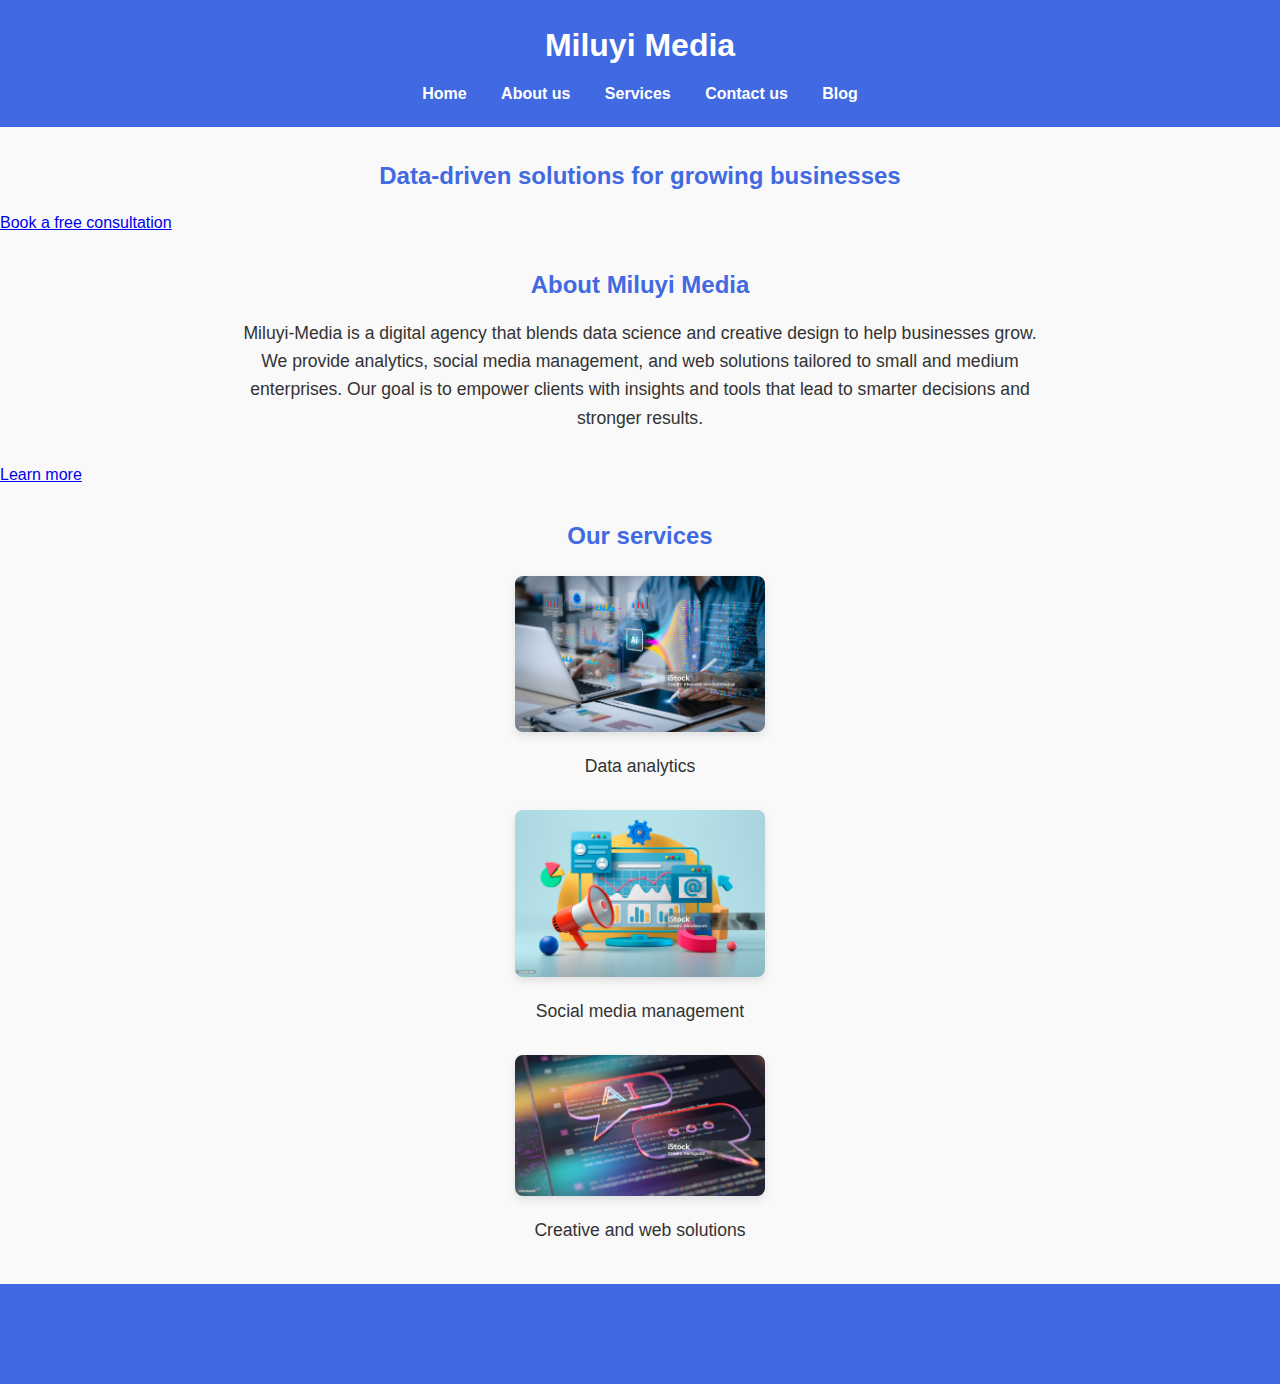
<file: index.html>
<!DOCTYPE html>
<html>
    <title> Miluyi Media</title>  

    <body>
        <header style="background-color: royalblue;">
            <link rel="stylesheet" href="style.css">
            <h1>Miluyi Media</h1>
            <a href="index.html">Home</a>
            <a href="about.html">About us</a>
            <a href="services.html">Services</a>
            <a href="contact.html">Contact us</a>
            <a href="blog.html">Blog</a>
        </header>

        <h2>Data-driven solutions for growing businesses</h2>
        <a href="contact.html
        ">Book a free consultation</a>

 
        <h2>About Miluyi Media</h2>
        <p1>Miluyi-Media is a digital agency that blends data science and creative design to help businesses grow. We provide analytics, social media management, and web solutions tailored to small and medium enterprises. Our goal is to empower clients with insights and tools that lead to smarter decisions and stronger results.</p1>
        <a href="about.html">Learn more</a>

        <h2>Our services</h2>
        <img src="images/istockphoto-1979289147-2048x2048.jpg" alt="" width="250">
        <p>Data analytics</p>
        <img src="images/istockphoto-1222811180-2048x2048.jpg" alt="" width="250">
        <p>Social media management</p>
        <img src="images/istockphoto-1494104649-2048x2048.jpg" alt="" width="250">
        <p>Creative and web solutions</p>


    <footer style="background-color: royalblue; ">
        <h3>copyright @ 2025 Miluyi-Media</h3>
    </footer>

    </body>
</html>
</file>
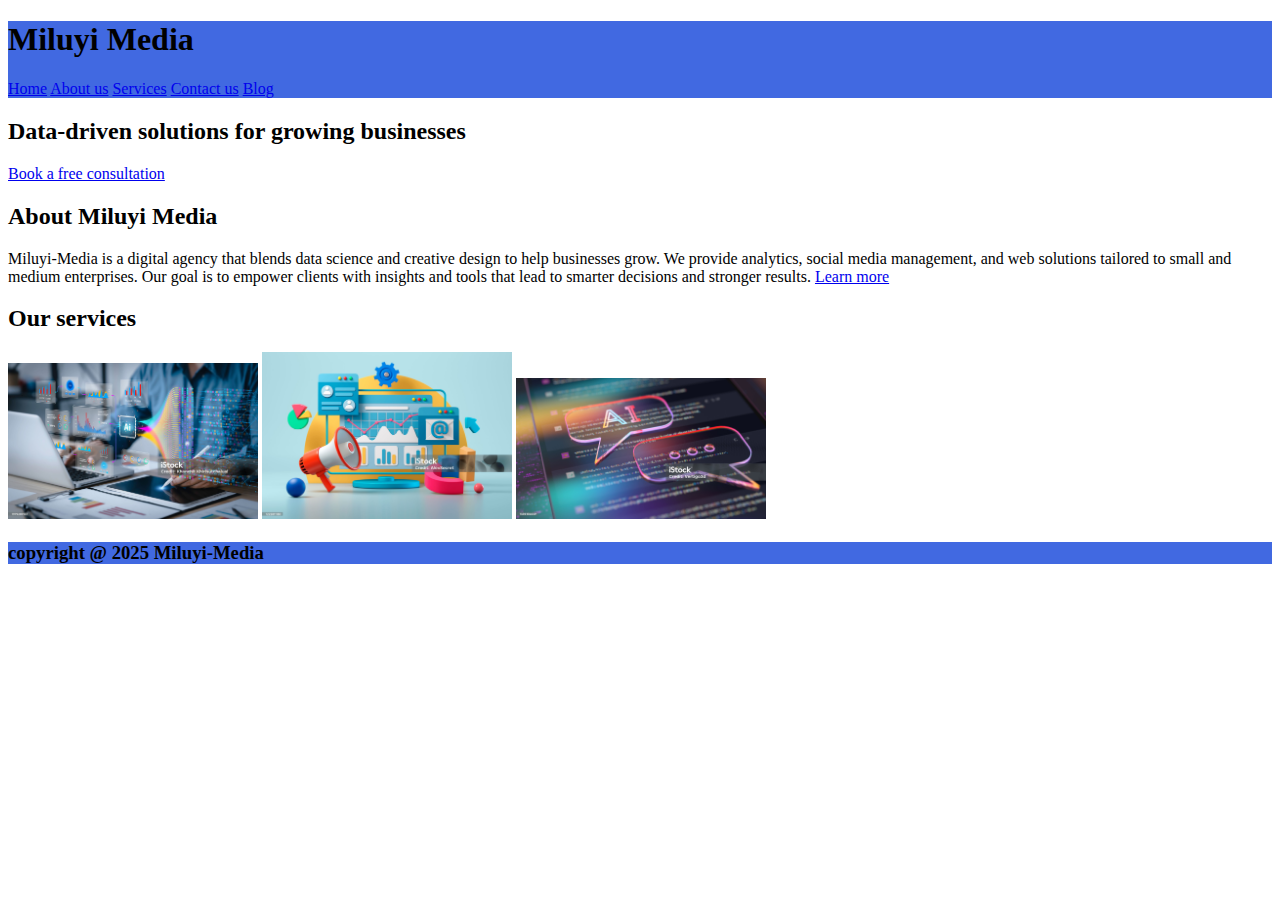
<file: MM_WED/index.html>
<!DOCTYPE html>
<html>
    <title> Miluyi Media</title>  

    <body>
        <header style="background-color: royalblue;">
            <h1>Miluyi Media</h1>
            <a href="index.html">Home</a>
            <a href="about.html">About us</a>
            <a href="services.html">Services</a>
            <a href="contact.html">Contact us</a>
            <a href="blog.html">Blog</a>
        </header>

        <h2>Data-driven solutions for growing businesses</h2>
        <a href="contact.html
        ">Book a free consultation</a>

 
        <h2>About Miluyi Media</h2>
        <p1>Miluyi-Media is a digital agency that blends data science and creative design to help businesses grow. We provide analytics, social media management, and web solutions tailored to small and medium enterprises. Our goal is to empower clients with insights and tools that lead to smarter decisions and stronger results.</p1>
        <a href="about.html">Learn more</a>

        <h2>Our services</h2>
        <img src="images/istockphoto-1979289147-2048x2048.jpg" alt="" width="250">
        <img src="images/istockphoto-1222811180-2048x2048.jpg" alt="" width="250">
        <img src="images/istockphoto-1494104649-2048x2048.jpg" alt="" width="250">

    <footer style="background-color: royalblue; ">
        <h3>copyright @ 2025 Miluyi-Media</h3>
    </footer>

    </body>
</html>
</file>
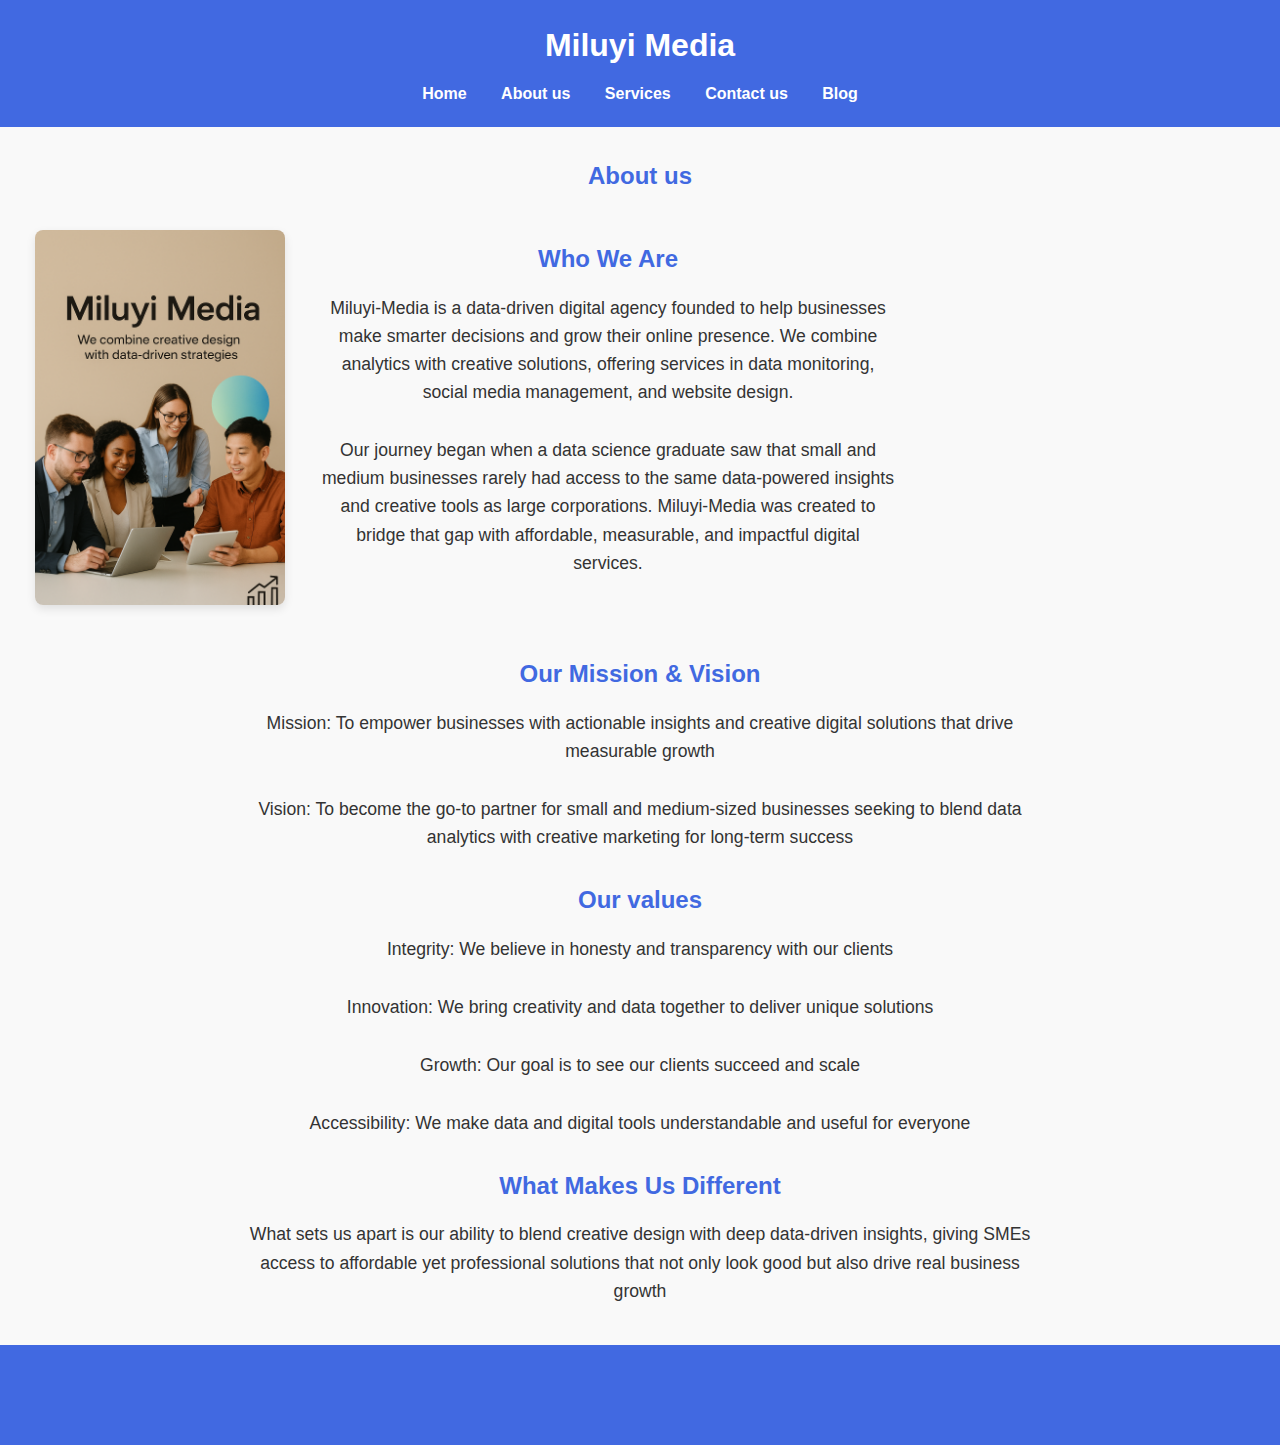
<file: about.html>
<!DOCTYPE html>
<html>
        <header style="background-color: royalblue;">
            <h1>Miluyi Media</h1>
            <link rel="stylesheet" href="style.css">
            <a href="index.html">Home</a>
            <a href="about.html">About us</a>
            <a href="services.html">Services</a>
            <a href="contact.html">Contact us</a>
            <a href="blog.html">Blog</a>
            <meta name="description" content="Miluyi Media - Creative digital marketing, design and content services">
            <meta name="keywords" content="Miluyi Media, Marketing, Design, Portfolio, Media Agency">
            <meta name="author" content="Miluyi Media">
        </header>
        
        <style>
        .our-story {
            display: grid;
            grid-template-columns: 25% 45% ;
            }
        </style>

        <h2>About us</h2>
        <div class="our-story">
            <div>
                <img src="images/ChatGPT Image Aug 25, 2025, 10_26_30 PM.png" alt="" width="250" >
            </div>

        
            
            <div >
                <h2>Who We Are</h2>
        
                <p1>Miluyi-Media is a data-driven digital agency founded to help businesses make smarter decisions and grow their online presence. 
                We combine analytics with creative solutions, offering services in data monitoring, social media management, and website design.</p>
        
                <p>Our journey began when a data science graduate saw that small and medium businesses rarely had access to the same data-powered insights and creative tools as large corporations. 
                Miluyi-Media was created to bridge that gap with affordable, measurable, and impactful digital services.</p>
            </div>

        </div>
        <h2>Our Mission & Vision</h2>
        <p>Mission: To empower businesses with actionable insights and creative digital solutions that drive measurable growth</p>
        <p>Vision: To become the go-to partner for small and medium-sized businesses seeking to blend data analytics with creative marketing for long-term success</p>
        
        <h2>Our values</h2>
        <p>Integrity: We believe in honesty and transparency with our clients</p>
        <p>Innovation: We bring creativity and data together to deliver unique solutions</p>
        <p>Growth: Our goal is to see our clients succeed and scale</p>
        <p>Accessibility: We make data and digital tools understandable and useful for everyone</p>

        <h2>What Makes Us Different</h2>
        <p>What sets us apart is our ability to blend creative design with deep data-driven insights, giving SMEs access to affordable yet professional solutions that not only look good but also drive real business growth</p>

        <h2></h2>
    <footer style="background-color: royalblue; ">
        <h3>copyright @ 2025 Miluyi-Media</h3>
    </footer>
</html>
</file>
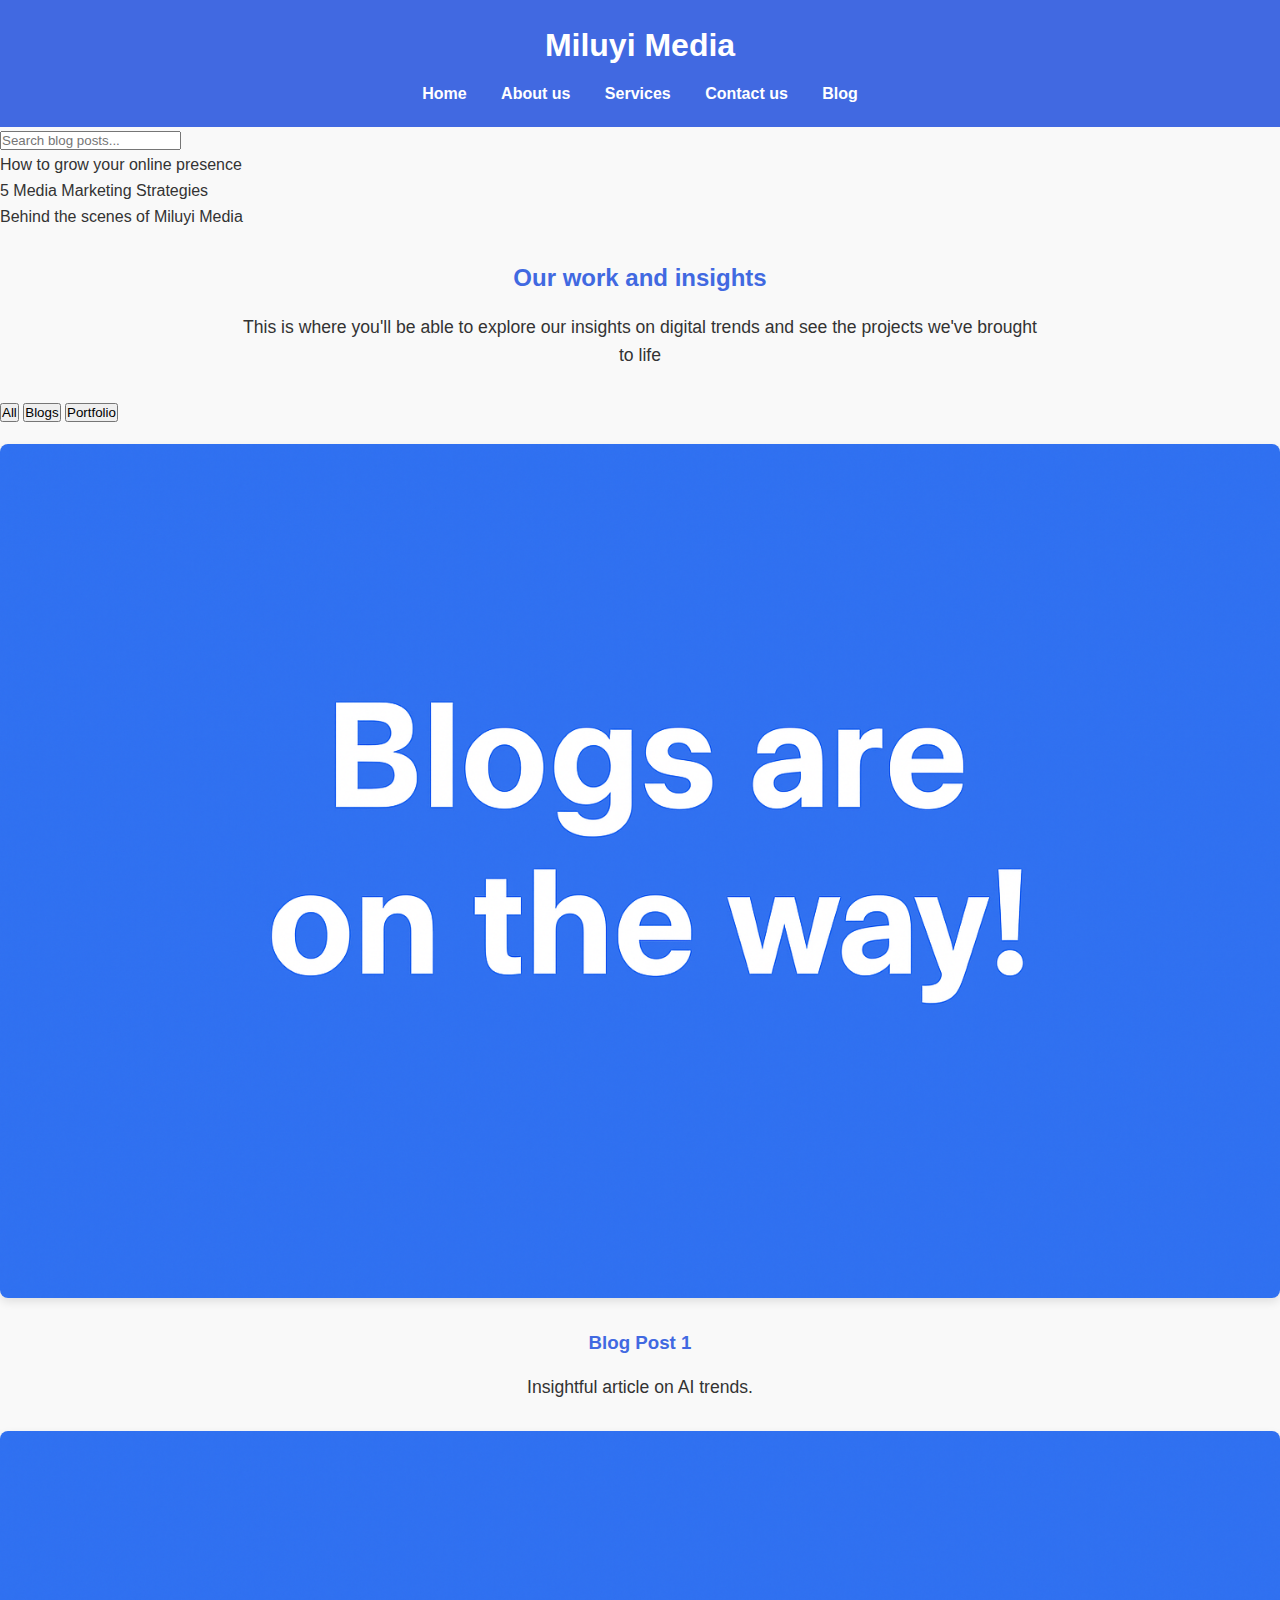
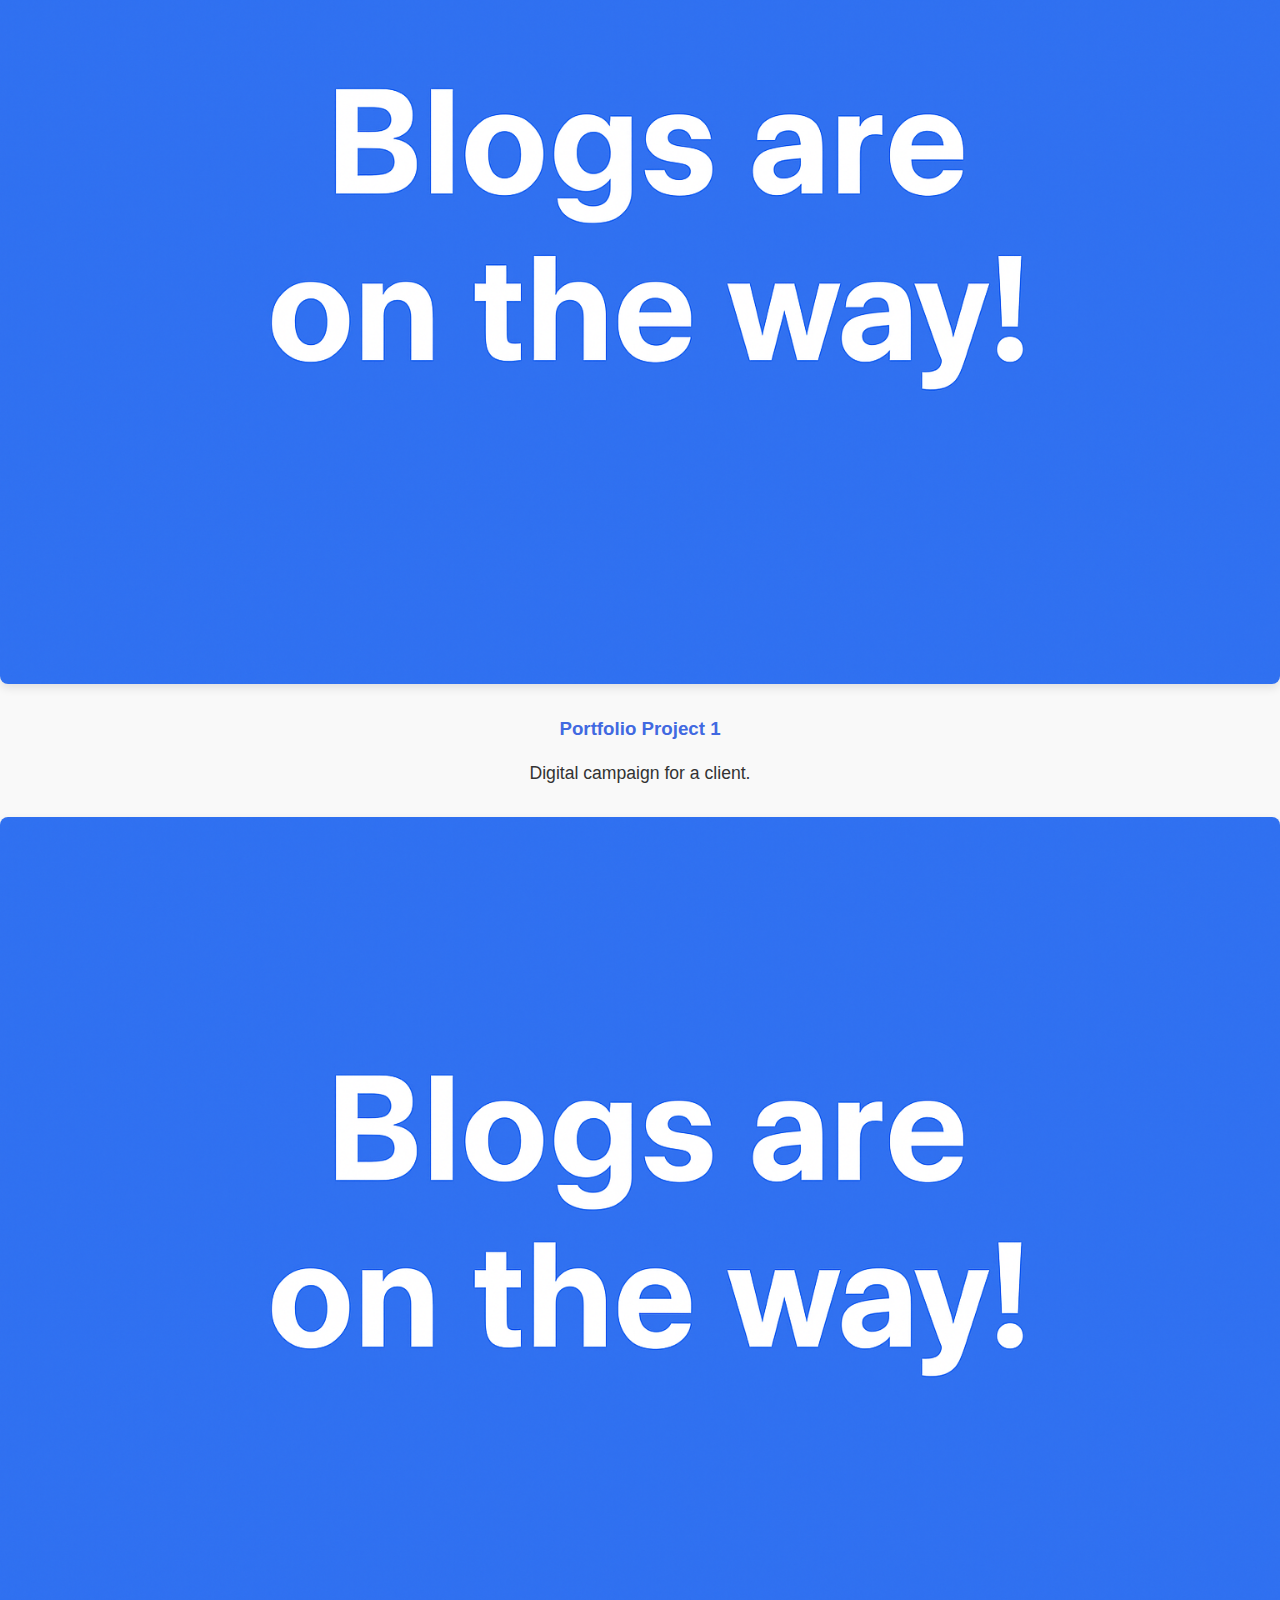
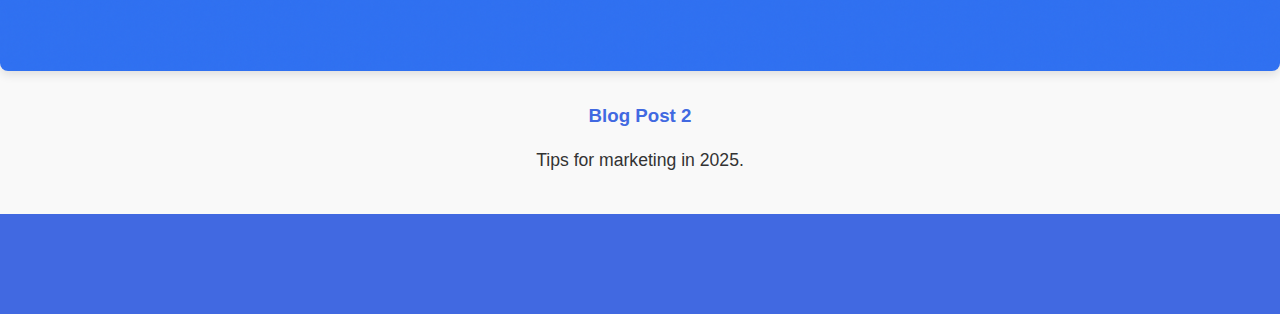
<file: blog.html>
<!DOCTYPE html>
<html lang="en">
<head>
    <meta charset="UTF-8">
    <meta name="viewport" content="width=device-width, initial-scale=1.0">
    <title>Miluyi Media Blog</title>
    <link rel="stylesheet" href="style.css">
    <meta name="description" content="Miluyi Media - Creative digital marketing, design and content services">
    <meta name="keywords" content="Miluyi Media, Marketing, Design, Portfolio, Media Agency">
    <meta name="author" content="Miluyi Media">
</head>


<body>

    <header>
        <h1>Miluyi Media</h1>
        <nav>
            <a href="index.html">Home</a>
            <a href="about.html">About us</a>
            <a href="services.html">Services</a>
            <a href="contact.html">Contact us</a>
            <a href="blog.html">Blog</a>
        </nav>
    </header> 

<div class="search-container">
  <input type="text" id="searchBox" placeholder="Search blog posts...">
  <ul id="postList">
      <li>How to grow your online presence</li>
      <li>5 Media Marketing Strategies</li>
      <li>Behind the scenes of Miluyi Media</li>
  </ul>
  <p id="noResults" style="display: none;">No results found.</p>
</div>

    <h2>Our work and insights</h2>
    <p>This is where you'll be able to explore our insights on digital trends and see the projects we've brought to life</p>

    <!-- Tab Buttons -->
    <div class="tab-buttons">
        <button class="tab-btn active" data-filter="all">All</button>
        <button class="tab-btn" data-filter="blog">Blogs</button>
        <button class="tab-btn" data-filter="portfolio">Portfolio</button>
    </div>

    <!-- Blog Items -->
    <div class="blog-container">
        <div class="blog-item" data-category="blog">
            <img src="images/ChatGPT Image Sep 26, 2025, 07_54_58 PM.png" alt="Blog 1">
            <h3>Blog Post 1</h3>
            <p>Insightful article on AI trends.</p>
        </div>

        <div class="blog-item" data-category="portfolio">
            <img src="images/ChatGPT Image Sep 26, 2025, 07_54_58 PM.png" alt="Portfolio 1">
            <h3>Portfolio Project 1</h3>
            <p>Digital campaign for a client.</p>
        </div>

        <div class="blog-item" data-category="blog">
            <img src="images/ChatGPT Image Sep 26, 2025, 07_54_58 PM.png" alt="Blog 2">
            <h3>Blog Post 2</h3>
            <p>Tips for marketing in 2025.</p>
        </div>
    </div>
    <script src="web.js"></script>
    
    <footer>
        <h3>copyright @ 2025 Miluyi-Media</h3>
    </footer>
</file>
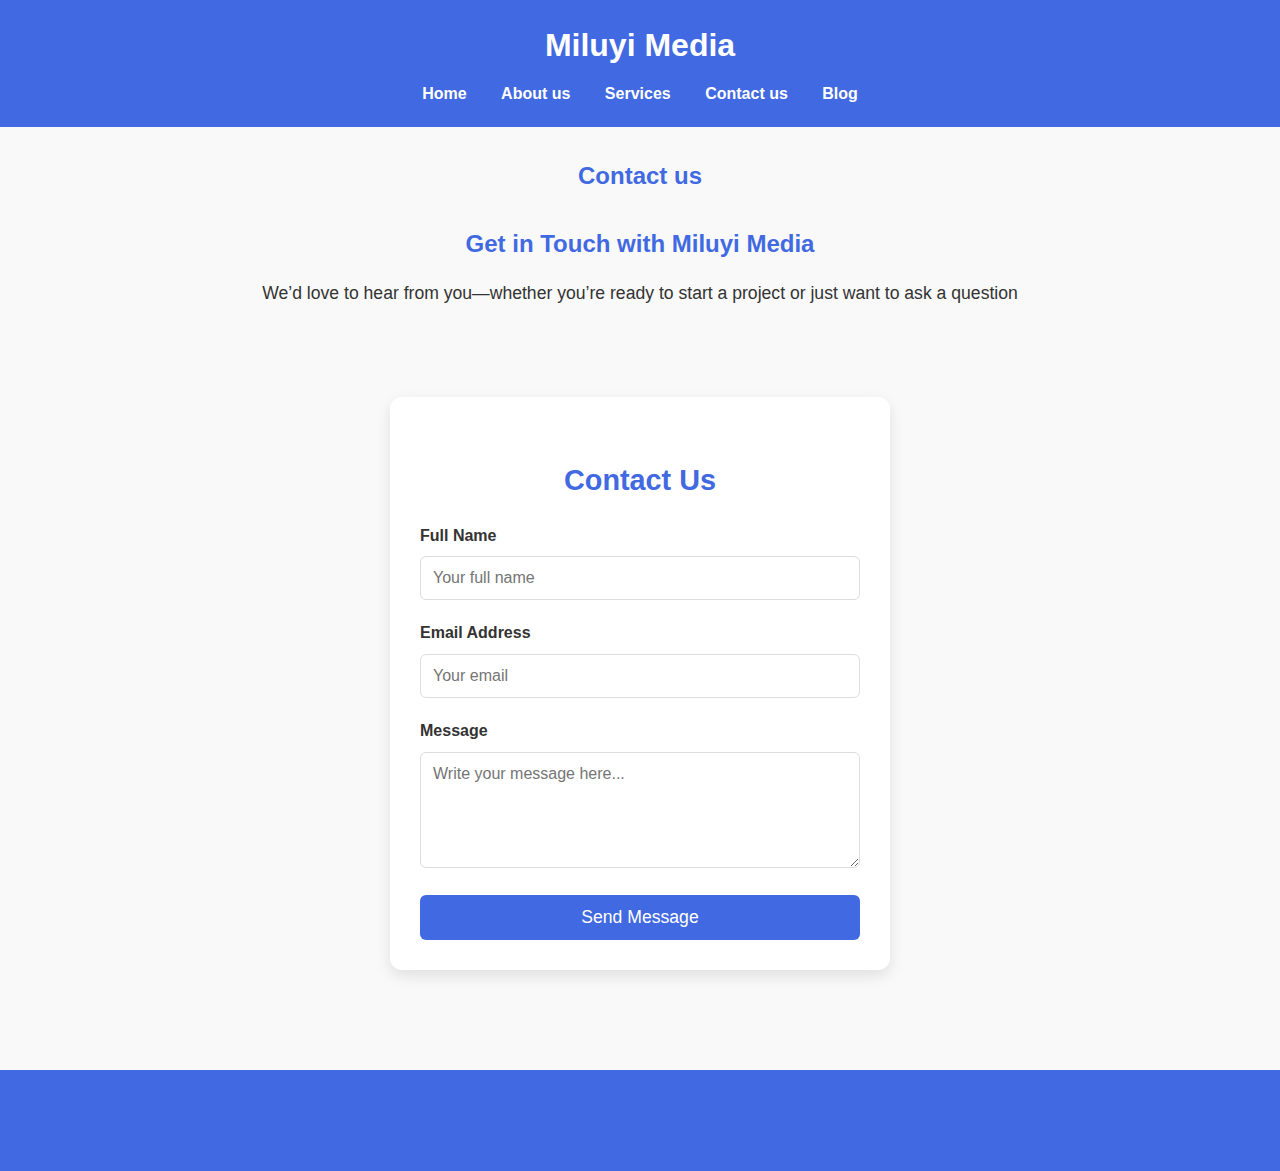
<file: contact.html>
<!DOCTYPE html>
<html>
        <header style="background-color: royalblue;">
            <h1>Miluyi Media</h1>
            <link rel="stylesheet" href="style.css">
            <a href="index.html">Home</a>
            <a href="about.html">About us</a>
            <a href="services.html">Services</a>
            <a href="contact.html">Contact us</a>
            <a href="blog.html">Blog</a>
        </header>
    <body>
        
        <h2>Contact us</h2>

        <h2>Get in Touch with Miluyi Media</h2>
        
        <p>We’d love to hear from you—whether you’re ready to start a project or just want to ask a question</p>
    
    </body>

<section class="contact-section">
    <form class="contact-form">
        <h2>Contact Us</h2>

        <label for="name">Full Name</label>
        <input type="text" id="name" name="name" placeholder="Your full name" required>

        <label for="email">Email Address</label>
        <input type="email" id="email" name="email" placeholder="Your email" required>

        <label for="message">Message</label>
        <textarea id="message" name="message" rows="5" placeholder="Write your message here..." required></textarea>

        <button type="submit">Send Message</button>
    </form>
</section>



    <footer style="background-color: royalblue; ">
        <h3>copyright @ 2025 Miluyi-Media</h3>
    </footer>
</html>
</file>
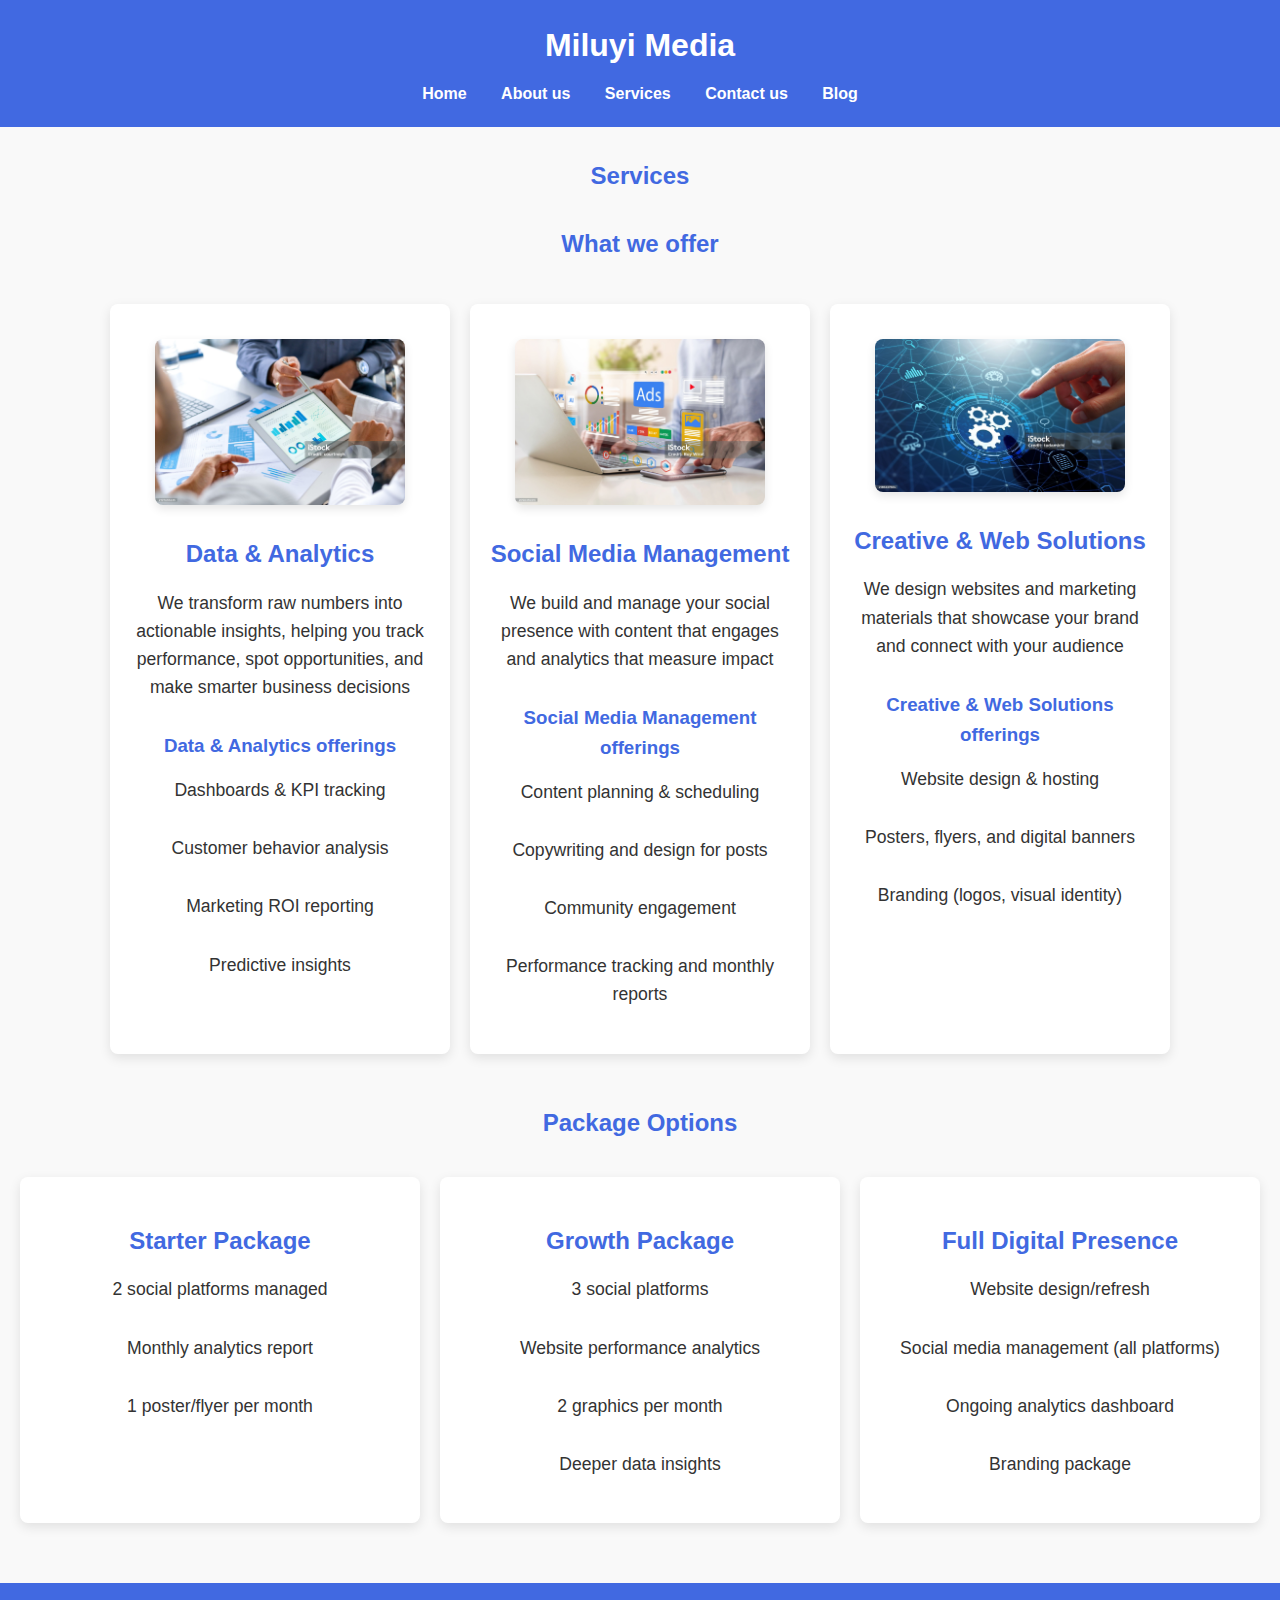
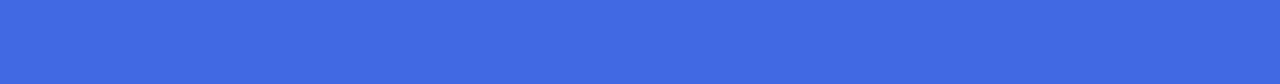
<file: services.html>
<!DOCTYPE html>
<html lang="en">
<head>
    <meta charset="UTF-8">
    <meta name="viewport" content="width=device-width, initial-scale=1.0">
    <title>Miluyi Media - Services</title>
    <link rel="stylesheet" href="style.css">
    <meta name="description" content="Miluyi Media - Creative digital marketing, design and content services">
    <meta name="keywords" content="Miluyi Media, Marketing, Design, Portfolio, Media Agency">
    <meta name="author" content="Miluyi Media">
    <style>

        .offerings {
            display: grid;
            grid-template-columns: repeat(3, 1fr);
            gap: 20px;
            padding: 20px;
        }

        .packaging-options {
            display: grid;
            grid-template-columns: repeat(3, 1fr);
            gap: 20px;
            padding: 20px;
        }

        .offerings div, .packaging-options div {
            background: white;
            padding: 15px;
            border-radius: 8px;
            box-shadow: 0 4px 12px rgba(0,0,0,0.1);
            text-align: center;
        }

        .offerings img {
            border-radius: 8px;
            margin-bottom: 10px;
        }

        h2 {
            color: royalblue;
        }

        footer {
            background-color: royalblue;
            color: white;
            text-align: center;
            padding: 15px;
            margin-top: 40px;
        }
    </style>
</head>

<body>    
    <header style="background-color: royalblue; text-align:center; padding:20px;">
        <h1 style="color:white;">Miluyi Media</h1>
        <nav>
            <a href="index.html">Home</a>
            <a href="about.html">About us</a>
            <a href="services.html">Services</a>
            <a href="contact.html">Contact us</a>
            <a href="blog.html">Blog</a>
        </nav>
    </header>

    <main>
        <h2>Services</h2>
        <h2>What we offer</h2>
        <div class="offerings">
            <div>
                <img src="images/istockphoto-2197655235-2048x2048.jpg" alt="Data & Analytics" width="250">
                <h2>Data & Analytics</h2>
                <p>We transform raw numbers into actionable insights, helping you track performance, spot opportunities, and make smarter business decisions</p>
                <h3>Data & Analytics offerings</h3>
                <p>Dashboards & KPI tracking</p>
                <p>Customer behavior analysis</p>
                <p>Marketing ROI reporting</p>
                <p>Predictive insights</p>
            </div>

            <div>
                <img src="images/istockphoto-2098359215-2048x2048.jpg" alt="Social Media Management" width="250">
                <h2>Social Media Management</h2>
                <p>We build and manage your social presence with content that engages and analytics that measure impact</p>
                <h3>Social Media Management offerings</h3>
                <p>Content planning & scheduling</p>
                <p>Copywriting and design for posts</p>
                <p>Community engagement</p>
                <p>Performance tracking and monthly reports</p>
            </div>

            <div>
                <img src="images/istockphoto-2185337504-2048x2048.jpg" alt="Creative & Web Solutions" width="250">
                <h2>Creative & Web Solutions</h2>
                <p>We design websites and marketing materials that showcase your brand and connect with your audience</p>
                <h3>Creative & Web Solutions offerings</h3>
                <p>Website design & hosting</p>
                <p>Posters, flyers, and digital banners</p>
                <p>Branding (logos, visual identity)</p>
            </div>
        </div>

        <h2>Package Options</h2>
        <div class="packaging-options">
            <div>
                <h2>Starter Package</h2>
                <p>2 social platforms managed</p>
                <p>Monthly analytics report</p>
                <p>1 poster/flyer per month</p>
            </div>

            <div>
                <h2>Growth Package</h2>
                <p>3 social platforms</p>
                <p>Website performance analytics</p>
                <p>2 graphics per month</p>
                <p>Deeper data insights</p>
            </div>

            <div>
                <h2>Full Digital Presence</h2>
                <p>Website design/refresh</p>
                <p>Social media management (all platforms)</p>
                <p>Ongoing analytics dashboard</p>
                <p>Branding package</p>
            </div>
        </div>
    </main>

    <footer>
        <h3>copyright @ 2025 Miluyi-Media</h3>
    </footer>
</body>
</html>
</file>
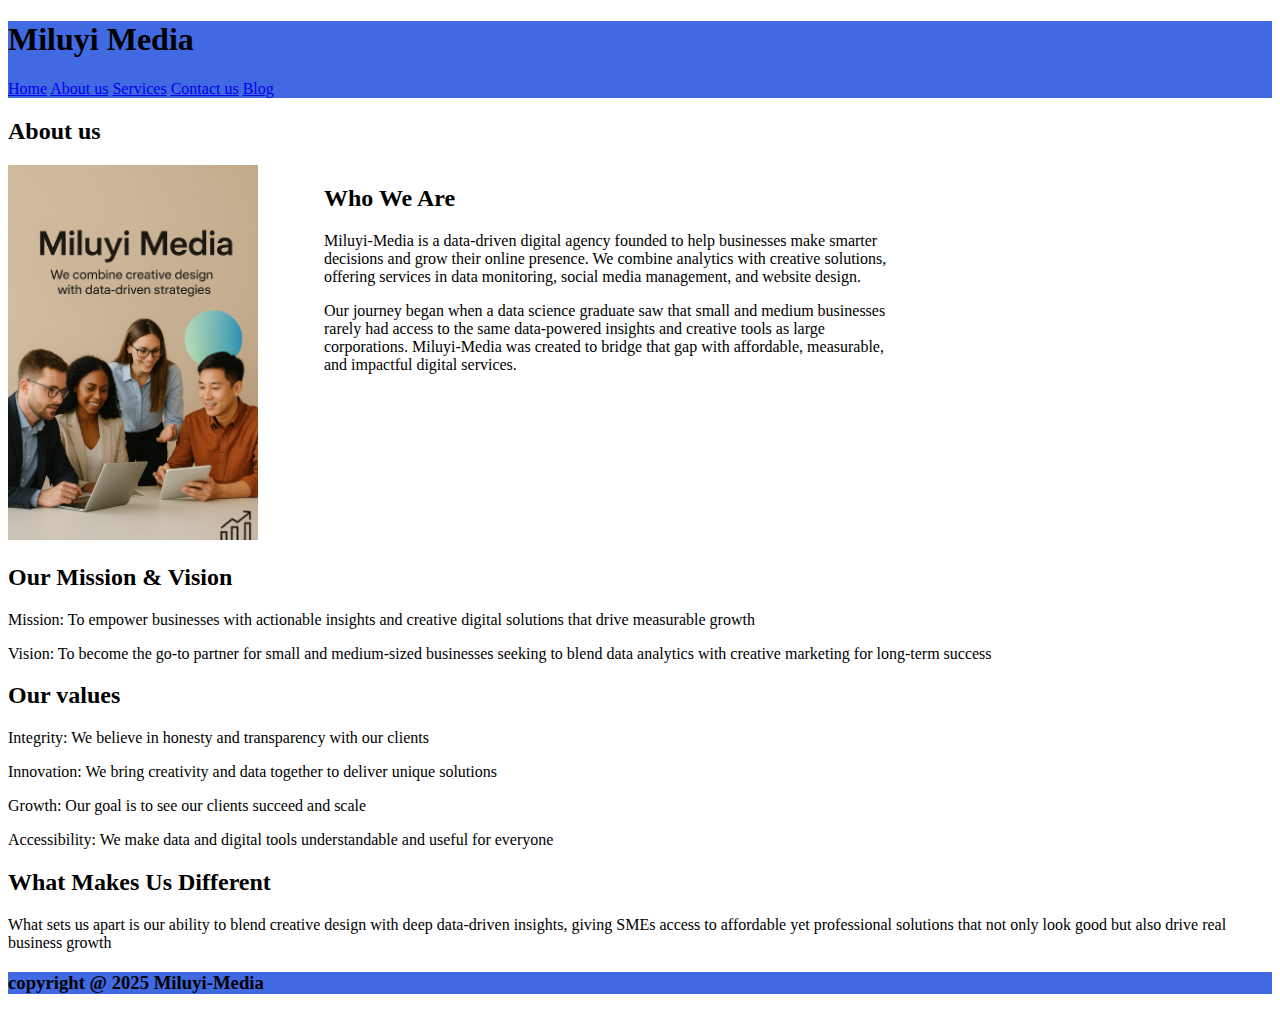
<file: MM_WED/about.html>
<!DOCTYPE html>
<html>
        <header style="background-color: royalblue;">
            <h1>Miluyi Media</h1>
            <a href="index.html">Home</a>
            <a href="about.html">About us</a>
            <a href="services.html">Services</a>
            <a href="contact.html">Contact us</a>
            <a href="blog.html">Blog</a>
        </header>
        
        <style>
        .our-story {
            display: grid;
            grid-template-columns: 25% 45% ;
            }
        </style>

        <h2>About us</h2>
        <div class="our-story">
            <div>
                <img src="images/ChatGPT Image Aug 25, 2025, 10_26_30 PM.png" alt="" width="250" >
            </div>

        
            
            <div >
                <h2>Who We Are</h2>
        
                <p1>Miluyi-Media is a data-driven digital agency founded to help businesses make smarter decisions and grow their online presence. 
                We combine analytics with creative solutions, offering services in data monitoring, social media management, and website design.</p>
        
                <p>Our journey began when a data science graduate saw that small and medium businesses rarely had access to the same data-powered insights and creative tools as large corporations. 
                Miluyi-Media was created to bridge that gap with affordable, measurable, and impactful digital services.</p>
            </div>

        </div>
        <h2>Our Mission & Vision</h2>
        <p>Mission: To empower businesses with actionable insights and creative digital solutions that drive measurable growth</p>
        <p>Vision: To become the go-to partner for small and medium-sized businesses seeking to blend data analytics with creative marketing for long-term success</p>
        
        <h2>Our values</h2>
        <p>Integrity: We believe in honesty and transparency with our clients</p>
        <p>Innovation: We bring creativity and data together to deliver unique solutions</p>
        <p>Growth: Our goal is to see our clients succeed and scale</p>
        <p>Accessibility: We make data and digital tools understandable and useful for everyone</p>

        <h2>What Makes Us Different</h2>
        <p>What sets us apart is our ability to blend creative design with deep data-driven insights, giving SMEs access to affordable yet professional solutions that not only look good but also drive real business growth</p>

        <h2></h2>
    <footer style="background-color: royalblue; ">
        <h3>copyright @ 2025 Miluyi-Media</h3>
    </footer>
</html>
</file>
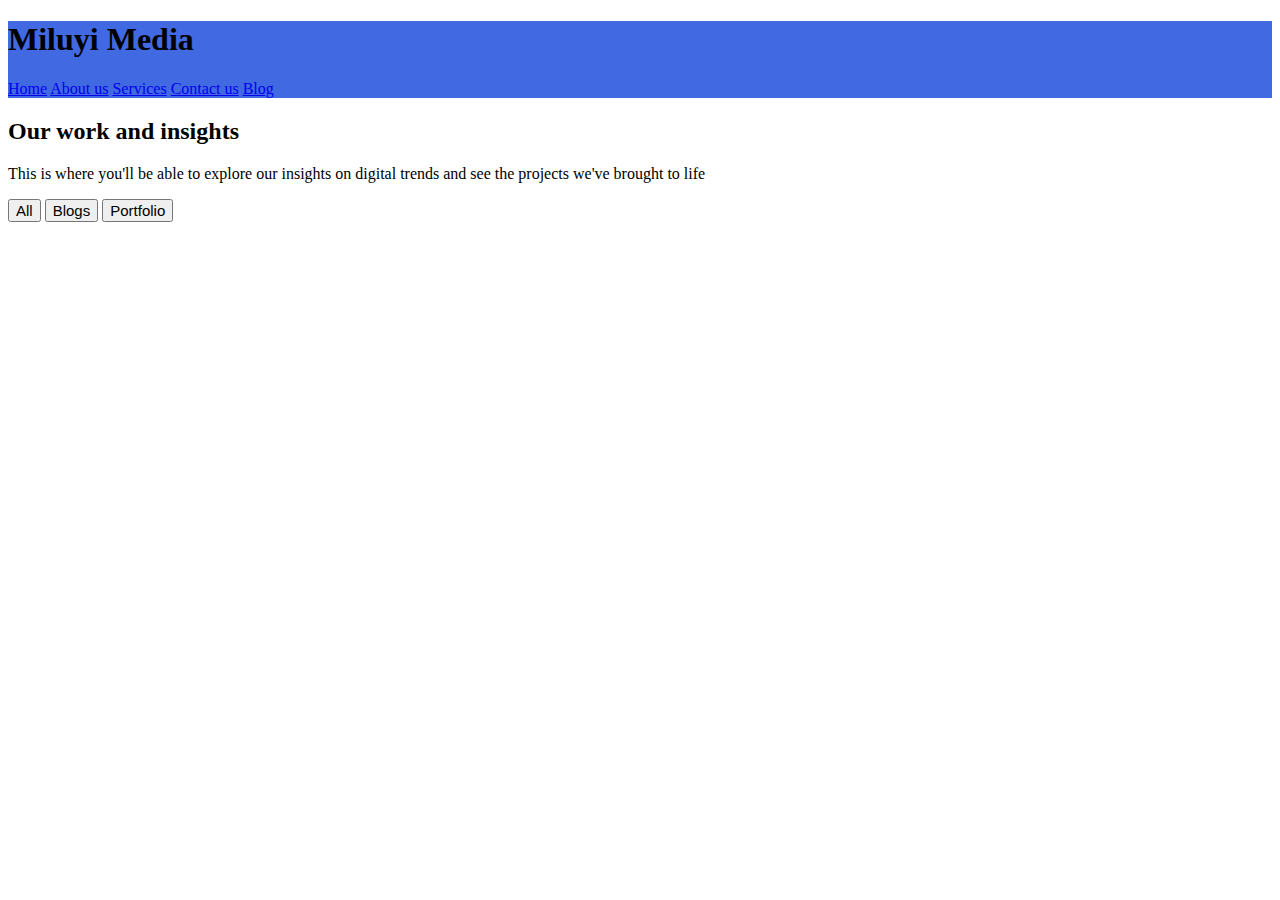
<file: MM_WED/blog.html>
<!DOCTYPE html>
<html>
    <header style="background-color: royalblue;">
        <h1>Miluyi Media</h1>
        <a href="index.html">Home</a>
        <a href="about.html">About us</a>
        <a href="services.html">Services</a>
        <a href="contact.html">Contact us</a>
        <a href="blog.html">Blog</a>
    </header> 
    
    <body>
        <h2>Our work and insights</h2>
        <p>This is where you'll be able to explore our insights on digital trends and see the projects we've brought to life</p>
    
        
        <tr>
            <button style="font-size: 15px;">All</button>
        </tr>
        <tr>
            <button style="font-size: 15px;">Blogs</button>
        </tr>
        <tr>
            <button style="font-size: 15px;">Portfolio</button>
        </tr>

    </body>
</html>
</file>
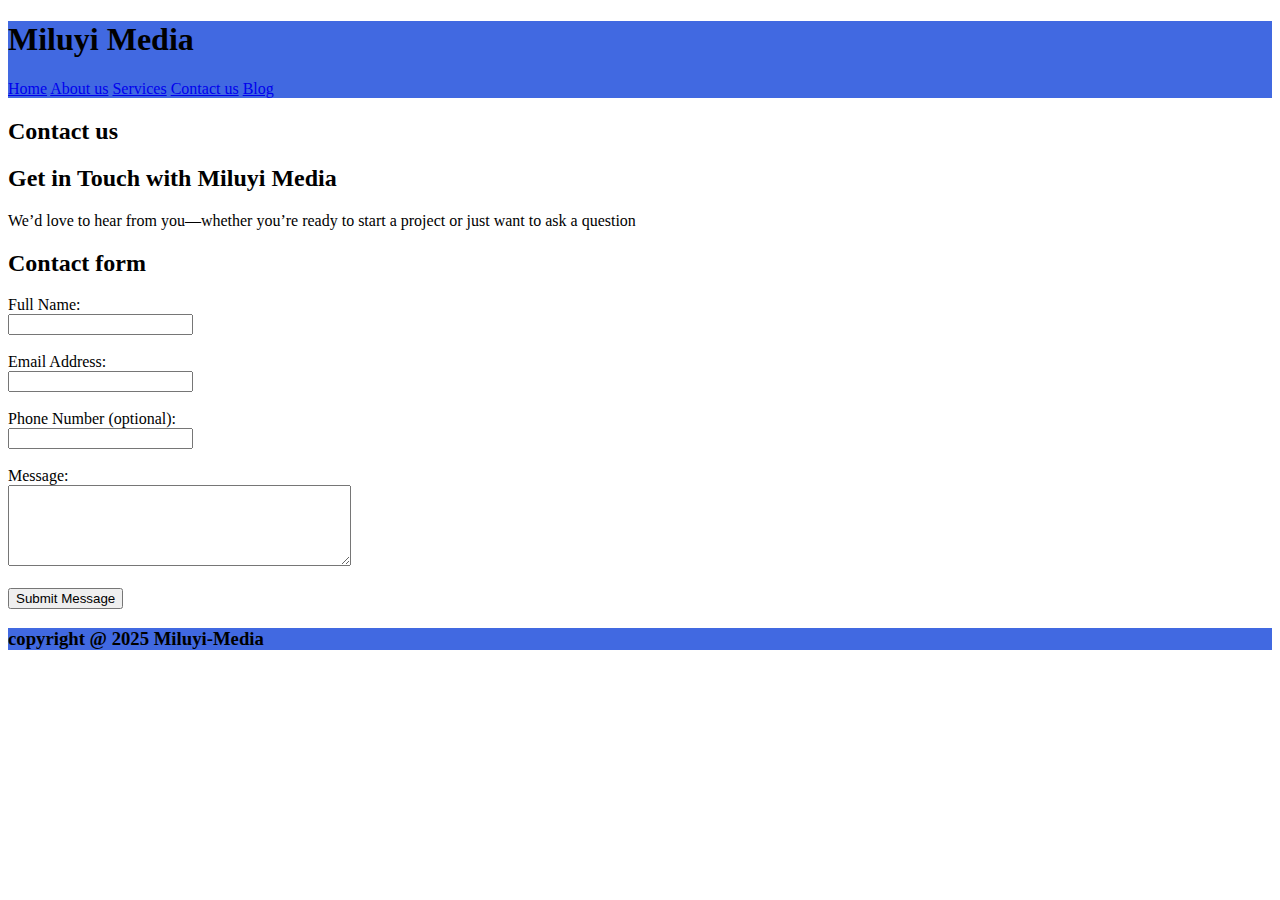
<file: MM_WED/contact.html>
<!DOCTYPE html>
<html>
        <header style="background-color: royalblue;">
            <h1>Miluyi Media</h1>
            <a href="index.html">Home</a>
            <a href="about.html">About us</a>
            <a href="services.html">Services</a>
            <a href="contact.html">Contact us</a>
            <a href="blog.html">Blog</a>
        </header>
    <body>
        
        <h2>Contact us</h2>

        <h2>Get in Touch with Miluyi Media</h2>
        
        <p>We’d love to hear from you—whether you’re ready to start a project or just want to ask a question</p>
    
    </body>

<form>
  <h2>Contact form</h2>
  
  <label for="fullname">Full Name:</label><br>
  <input type="text" id="fullname" name="fullname" required><br><br>
  
  <label for="email">Email Address:</label><br>
  <input type="email" id="email" name="email" required><br><br>
  
  <label for="phone">Phone Number (optional):</label><br>
  <input type="tel" id="phone" name="phone"><br><br>
  
  <label for="message">Message:</label><br>
  <textarea id="message" name="message" rows="5" cols="40" required></textarea><br><br>
  
  <input type="submit" value="Submit Message">
</form>



    <footer style="background-color: royalblue; ">
        <h3>copyright @ 2025 Miluyi-Media</h3>
    </footer>
</html>
</file>
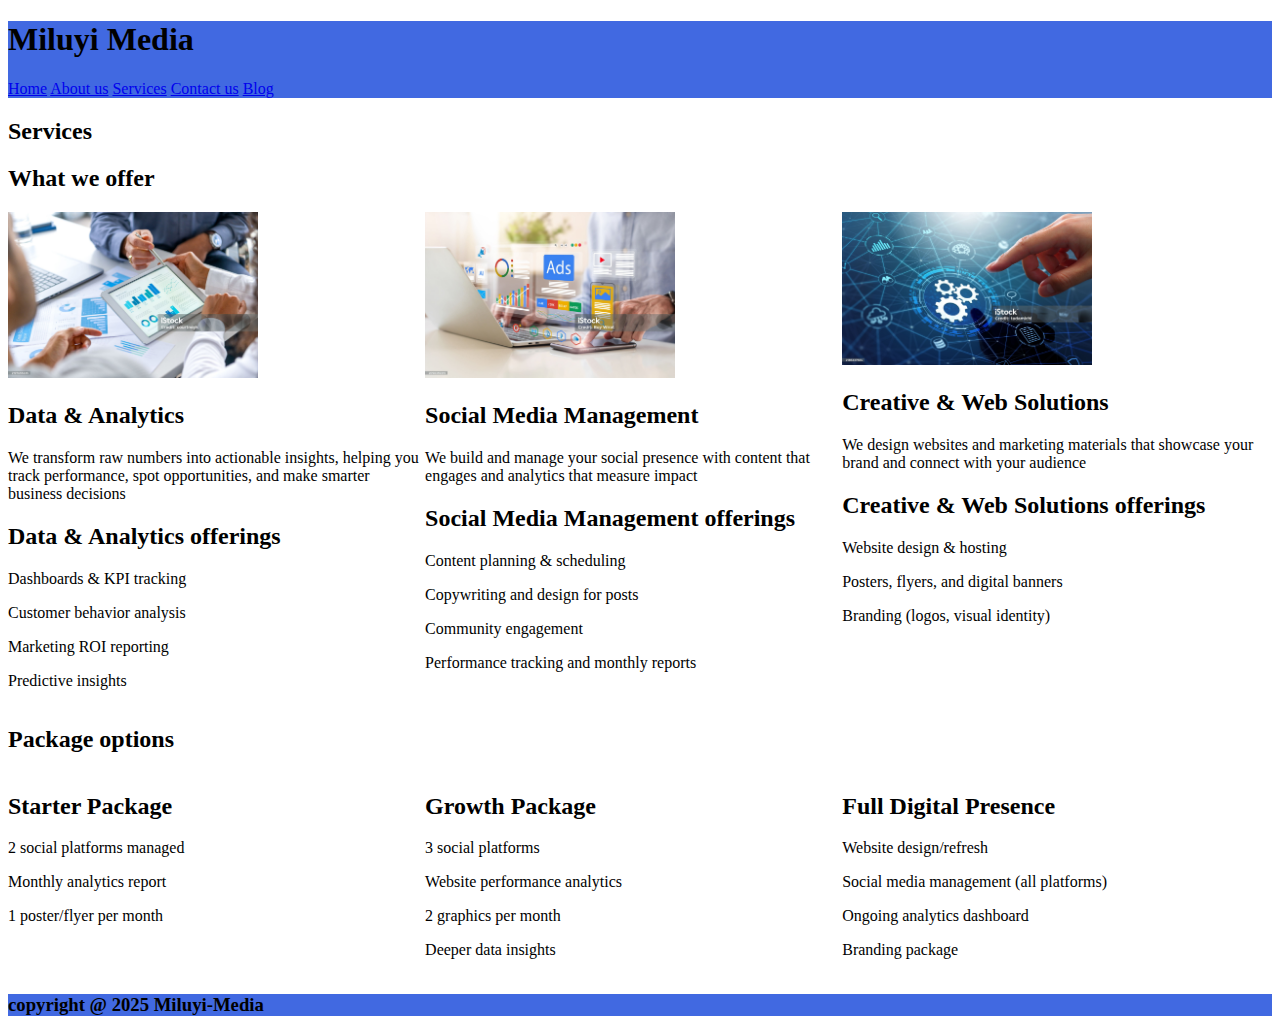
<file: MM_WED/services.html>
<!DOCTYPE html>
<html>
    <body>    
        <header style="background-color: royalblue;">
            <h1>Miluyi Media</h1>
            <a href="index.html">Home</a>
            <a href="about.html">About us</a>
            <a href="services.html">Services</a>
            <a href="contact.html">Contact us</a>
            <a href="blog.html">Blog</a>
        </header>
        <style>
        .offerings {
            display: grid;
            grid-template-columns: 33% 33% 33%;
            }
        </style>
        <style>
        .packaging-options {
            display: grid;
            grid-template-columns: 33% 33% 33%;
            }
        </style>

        <h2>Services</h2>

        <h2>What we offer</h2>
        <div class="offerings">
            <div>
                
                <img src="images/istockphoto-2197655235-2048x2048.jpg" alt="" width="250">
                <h2>Data & Analytics</h2>
                <p>We transform raw numbers into actionable insights, helping you track performance, spot opportunities, and make smarter business decisions</p>
                <h2>Data & Analytics offerings</h2>
                <p>Dashboards & KPI tracking</p>
                <p>Customer behavior analysis</p>
                <p>Marketing ROI reporting</p>
                <p>Predictive insights</p>

            </div>


            <div>
                <img src="images/istockphoto-2098359215-2048x2048.jpg" alt="" width="250">
                <h2>Social Media Management</h2>
                <p>We build and manage your social presence with content that engages and analytics that measure impact</p>
                <h2>Social Media Management offerings</h2>
                <p>Content planning & scheduling</p>
                <p>Copywriting and design for posts</p>
                <p>Community engagement</p>
                <p>Performance tracking and monthly reports</p>
            </div>

            <div>
                <img src="images/istockphoto-2185337504-2048x2048.jpg" alt="" width="250">
                <h2>Creative & Web Solutions</h2>
                <p>We design websites and marketing materials that showcase your brand and connect with your audience</p>
                <h2>Creative & Web Solutions offerings</h2>
                <p>Website design & hosting</p>
                <p>Posters, flyers, and digital banners</p>
                <p>Branding (logos, visual identity)</p>
            </div>
    </div>
        

    <h2>Package options</h2>
    <div class="packaging-options">

        
        <div>
            <h2>Starter Package</h2>
            <p>2 social platforms managed</p>
            <p>Monthly analytics report</p>
            <p>1 poster/flyer per month</p>
        </div>

        <div>
            <h2>Growth Package</h2>
            <p>3 social platforms</p>
            <p>Website performance analytics</p>
            <p>2 graphics per month</p>
            <p>Deeper data insights</p>
        </div>

        <div>
            <h2>Full Digital Presence</h2>
            <p>Website design/refresh</p>
            <p>Social media management (all platforms)</p>
            <p>Ongoing analytics dashboard</p>
            <p>Branding package</p>
        </div>

    </div>


    <footer style="background-color: royalblue; ">
        <h3>copyright @ 2025 Miluyi-Media</h3>
    </footer>
    </body>
</html>
</file>
<file: style.css>
/* Global Reset */
* {
    margin: 0;
    padding: 0;
    box-sizing: border-box;
    font-family: "Lato", Arial, sans-serif;
}

body {
    background-color: #f9f9f9;  
    color: #333;
    line-height: 1.6;
    overflow-x: hidden; /* Prevent horizontal scrolling */
}

/* Header */
header {
    background-color: royalblue;
    color: white;
    padding: 20px;
    text-align: center;
}

header h1 {
    margin-bottom: 10px;
    font-size: 2rem;
}

header a {
    color: white;
    text-decoration: none;
    margin: 0 15px;
    font-weight: bold;
    transition: color 0.3s ease;
}

header a:hover {
    color: #ffdd57; 
}

/* Headings */
h2, h3 {
    color: royalblue;
    text-align: center;
    margin: 30px 0 15px;
    font-weight: bold;
}

/* Paragraphs */
p, p1 {
    max-width: 800px;
    margin: 10px auto 30px;
    display: block;
    text-align: center;
    font-size: 1.1rem;
    font-weight: 500;
}

/* Contact Section */
.contact-section {
    padding: 60px 20px;
    background-color: #f9f9f9;
    display: flex;
    justify-content: center;
    align-items: center;
}

.contact-form {
    background: white;
    padding: 30px;
    border-radius: 12px;
    box-shadow: 0 6px 15px rgba(0,0,0,0.1);
    max-width: 500px;
    width: 100%;
}

.contact-form h2 {
    text-align: center;
    color: royalblue;
    margin-bottom: 20px;
    font-size: 1.8rem;
}

.contact-form label {
    display: block;
    margin-bottom: 8px;
    font-weight: bold;
    color: #333;
}

.contact-form input,
.contact-form textarea {
    width: 100%;
    padding: 12px;
    margin-bottom: 20px;
    border: 1px solid #ddd;
    border-radius: 6px;
    font-size: 1rem;
    transition: border 0.3s ease;
}

.contact-form input:focus,
.contact-form textarea:focus {
    border-color: royalblue;
    outline: none;
}

.contact-form button {
    width: 100%;
    background-color: royalblue;
    color: white;
    padding: 12px;
    font-size: 1.1rem;
    border: none;
    border-radius: 6px;
    cursor: pointer;
    transition: background 0.3s ease;
}

.contact-form button:hover {
    background-color: #003f87;
}

/* Offerings Section */
.offerings {
    display: grid;
    grid-template-columns: repeat(auto-fit, minmax(280px, 1fr));
    gap: 30px;
    max-width: 1100px;
    margin: 20px auto;
    padding: 0 20px;
}

.package-card {
    background: white;
    border-radius: 12px;
    padding: 25px;
    box-shadow: 0 6px 15px rgba(0,0,0,0.1);
    text-align: center;
    transition: transform 0.3s ease, box-shadow 0.3s ease;
}

.package-card:hover {
    transform: translateY(-8px);
    box-shadow: 0 10px 20px rgba(0,0,0,0.15);
}

.package-card h3 {
    font-size: 1.3rem;
    margin-bottom: 15px;
    color: royalblue;
}

.package-card ul {
    list-style: none;
    padding: 0;
}

.package-card ul li {
    padding: 8px 0;
    border-bottom: 1px solid #eee;
    font-size: 1rem;
    color: #333;
}

.package-card ul li:last-child {
    border-bottom: none;
}

.package-card a {
    display: inline-block;
    margin-top: 15px;
    padding: 10px 20px;
    background-color: royalblue;
    color: white;
    border-radius: 6px;
    text-decoration: none;
    font-weight: bold;
    transition: background 0.3s ease;
}

.package-card a:hover {
    background-color: #003f87;
}

/* Images */
img {
    display: block;
    margin: 20px auto;
    border-radius: 8px;
    box-shadow: 0 4px 10px rgba(0,0,0,0.1);
    max-width: 100%;
    height: auto;
}

/* Buttons */
a.button {
    display: inline-block;
    background: royalblue;
    color: white;
    padding: 10px 20px;
    margin: 20px auto;
    text-decoration: none;
    border-radius: 5px;
    transition: background 0.3s ease;
}

a.button:hover {
    background: #003f87;
}

/* Footer */
footer {
    background-color: royalblue;
    color: white;
    text-align: center;
    padding: 15px;
    margin-top: 40px;
}

footer h3 {
    font-size: 1rem;
    font-weight: normal;
}

/* Mobile Responsiveness */
@media screen and (max-width: 600px) {

    /* Headings */
    h1 {
        font-size: 1.6rem;
    }

    h2, h3 {
        font-size: 1.4rem;
        margin: 20px 0 10px;
    }

    /* Paragraphs */
    p, p1 {
        font-size: 1rem;
        margin: 10px 15px;
    }

    /* Header Links */
    header a {
        display: block;
        margin: 5px 0;
    }

    /* Contact Section */
    .contact-section {
        padding: 40px 10px;
    }

    .contact-form {
        padding: 20px;
        max-width: 100%;
    }

    .contact-form input,
    .contact-form textarea,
    .contact-form button {
        font-size: 0.95rem;
        padding: 10px;
    }

    /* Offerings Section */
    .offerings {
        grid-template-columns: 1fr; /* Stack vertically */
        gap: 20px;
        padding: 0 10px;
    }

    .package-card {
        padding: 20px;
        font-size: 0.95rem;
    }

    .package-card h3 {
        font-size: 1.2rem;
    }

    .package-card ul li {
        font-size: 0.95rem;
    }

    .package-card a {
        padding: 8px 15px;
        font-size: 0.95rem;
    }

    /* Images */
    img {
        width: 100%; 
        height: auto;
        margin: 15px 0;
    }

    /* Buttons */
    a.button {
        font-size: 0.95rem;
        padding: 8px 15px;
        margin: 15px auto;
    }

    /* Footer */
    footer {
        font-size: 0.9rem;
        padding: 10px;
    }
}
</file>
